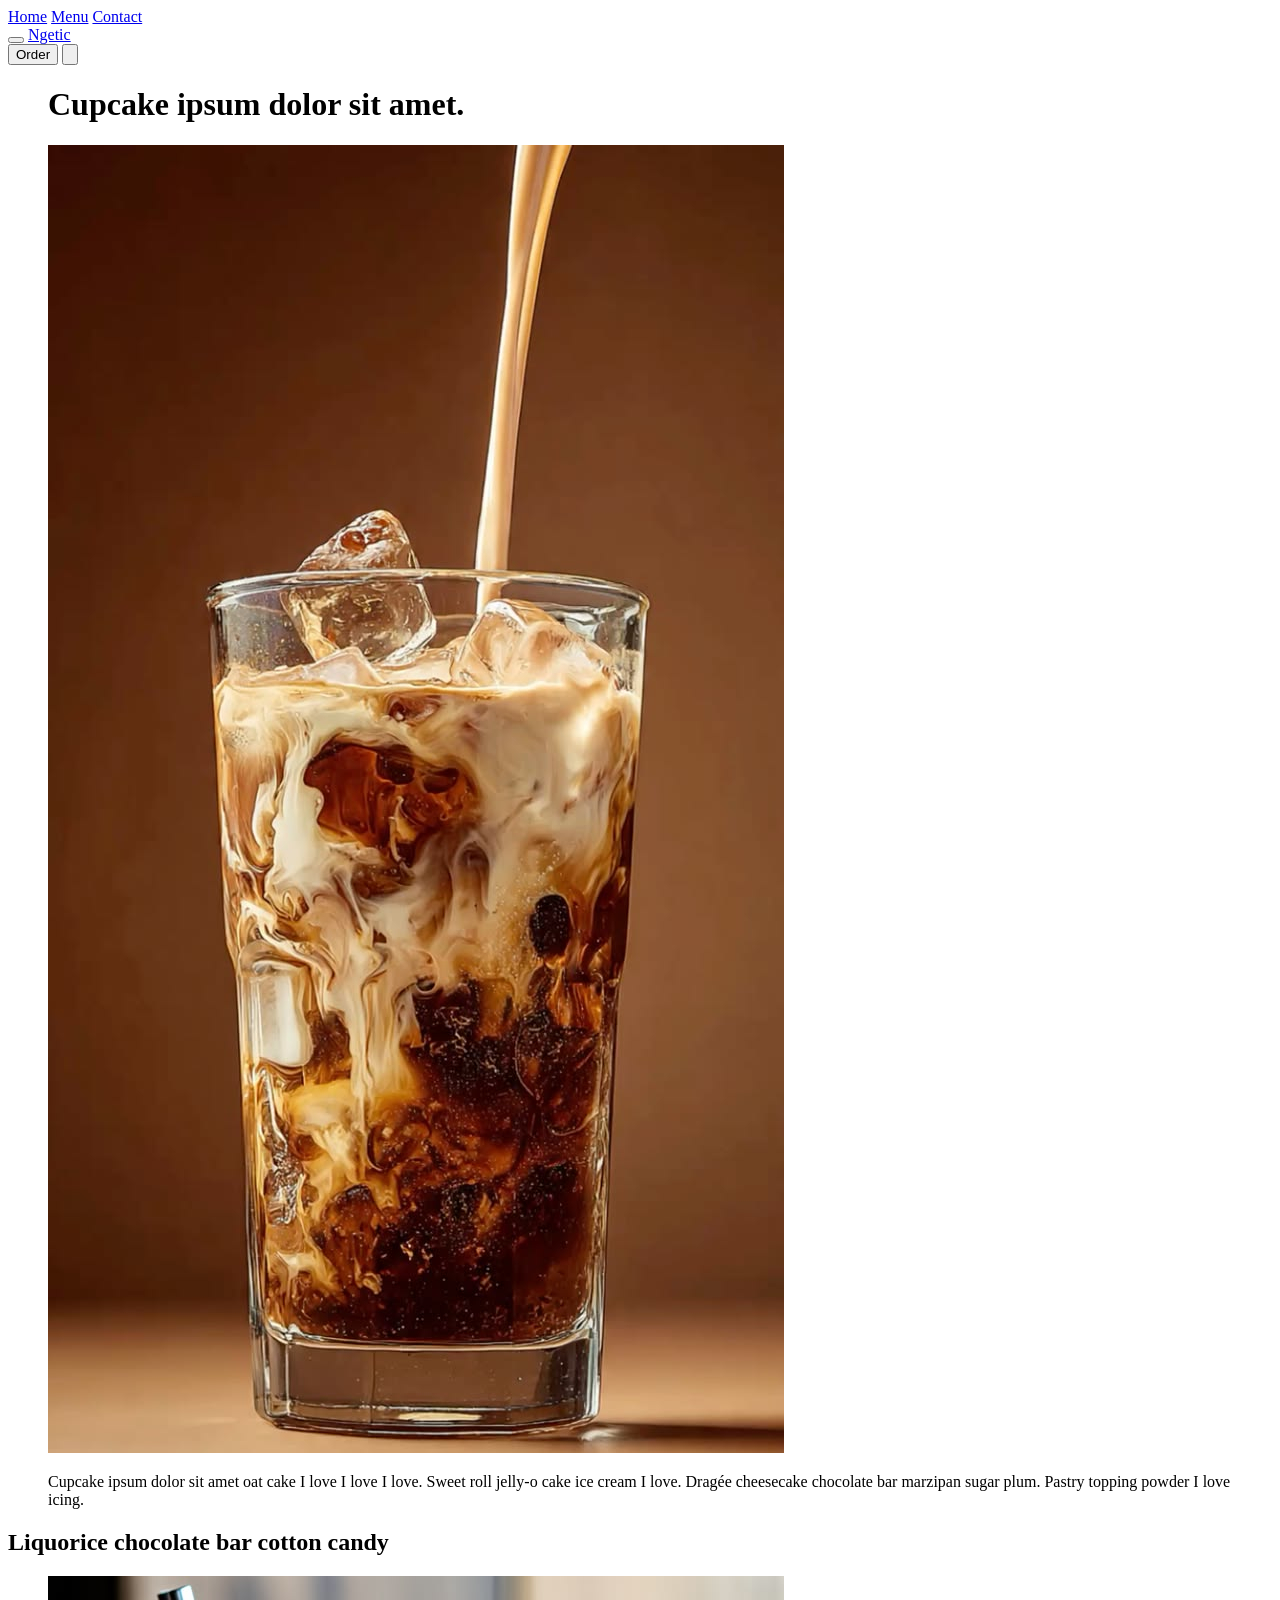
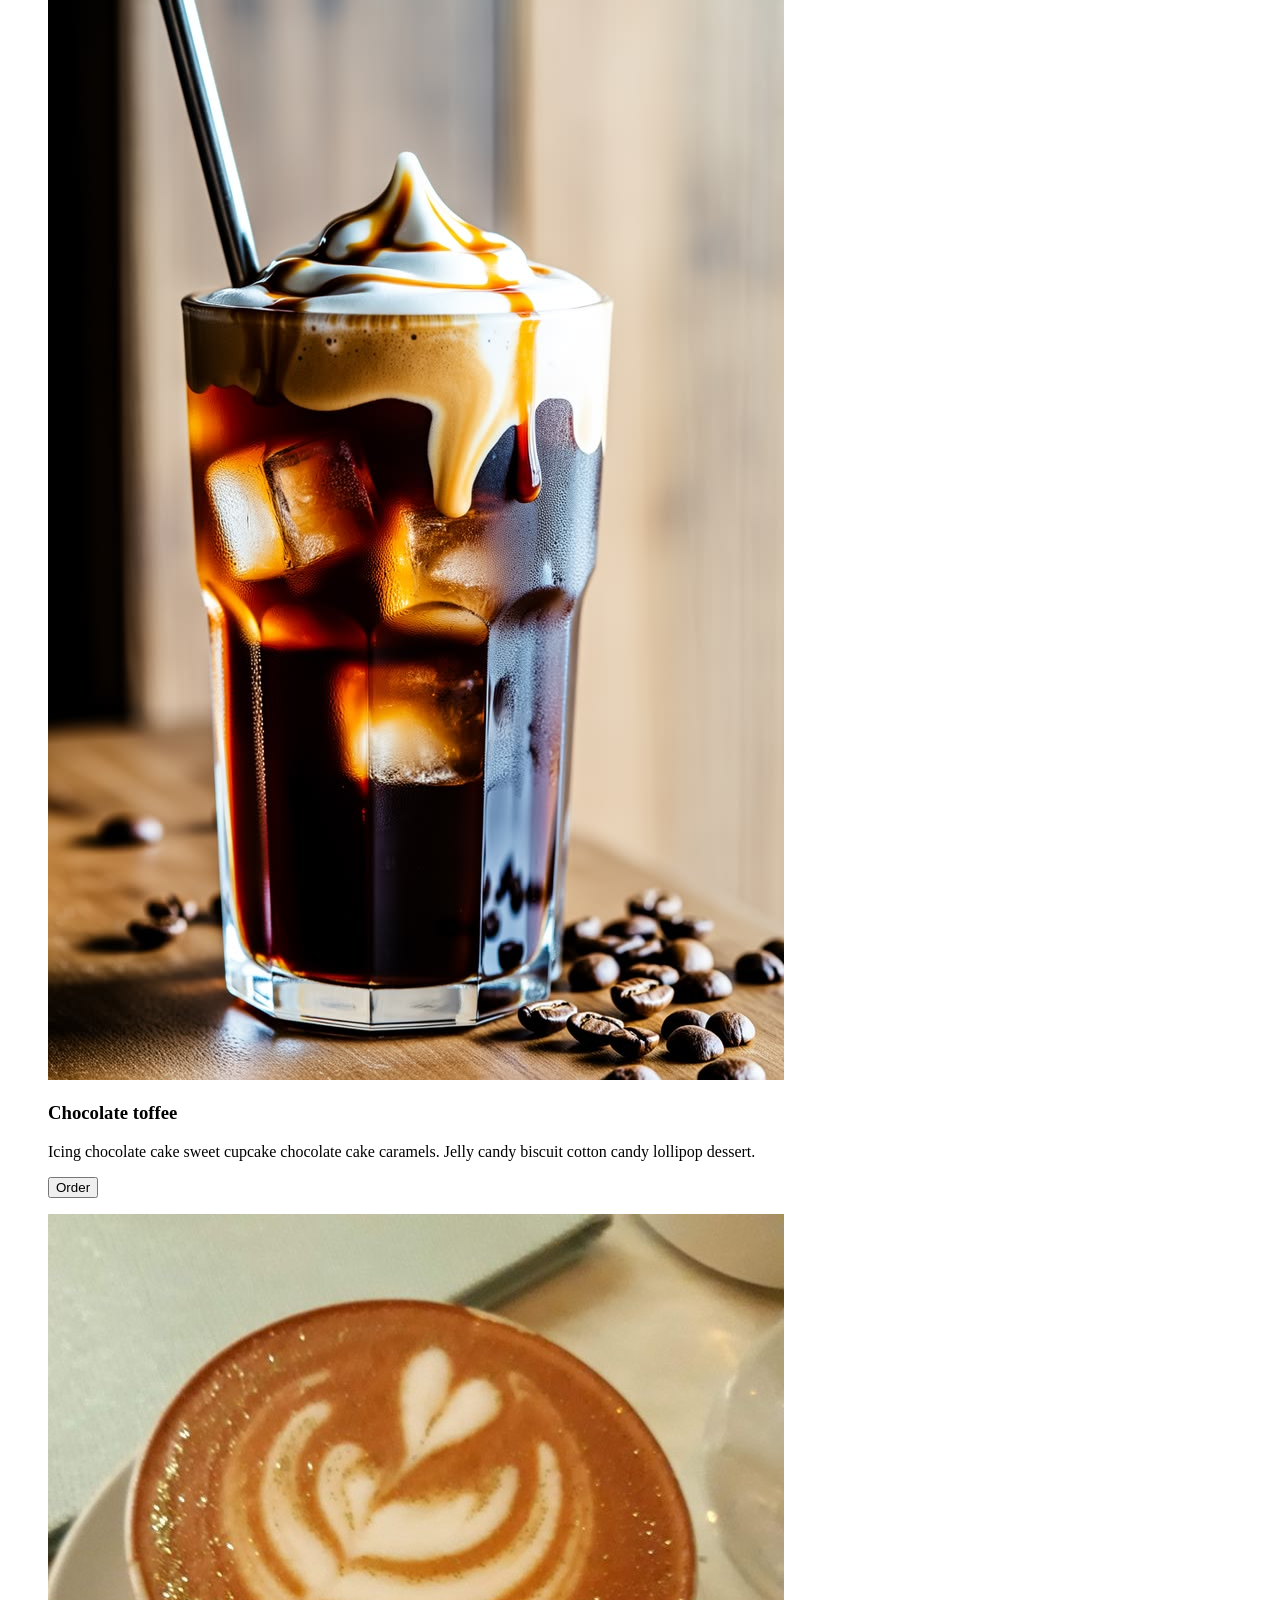
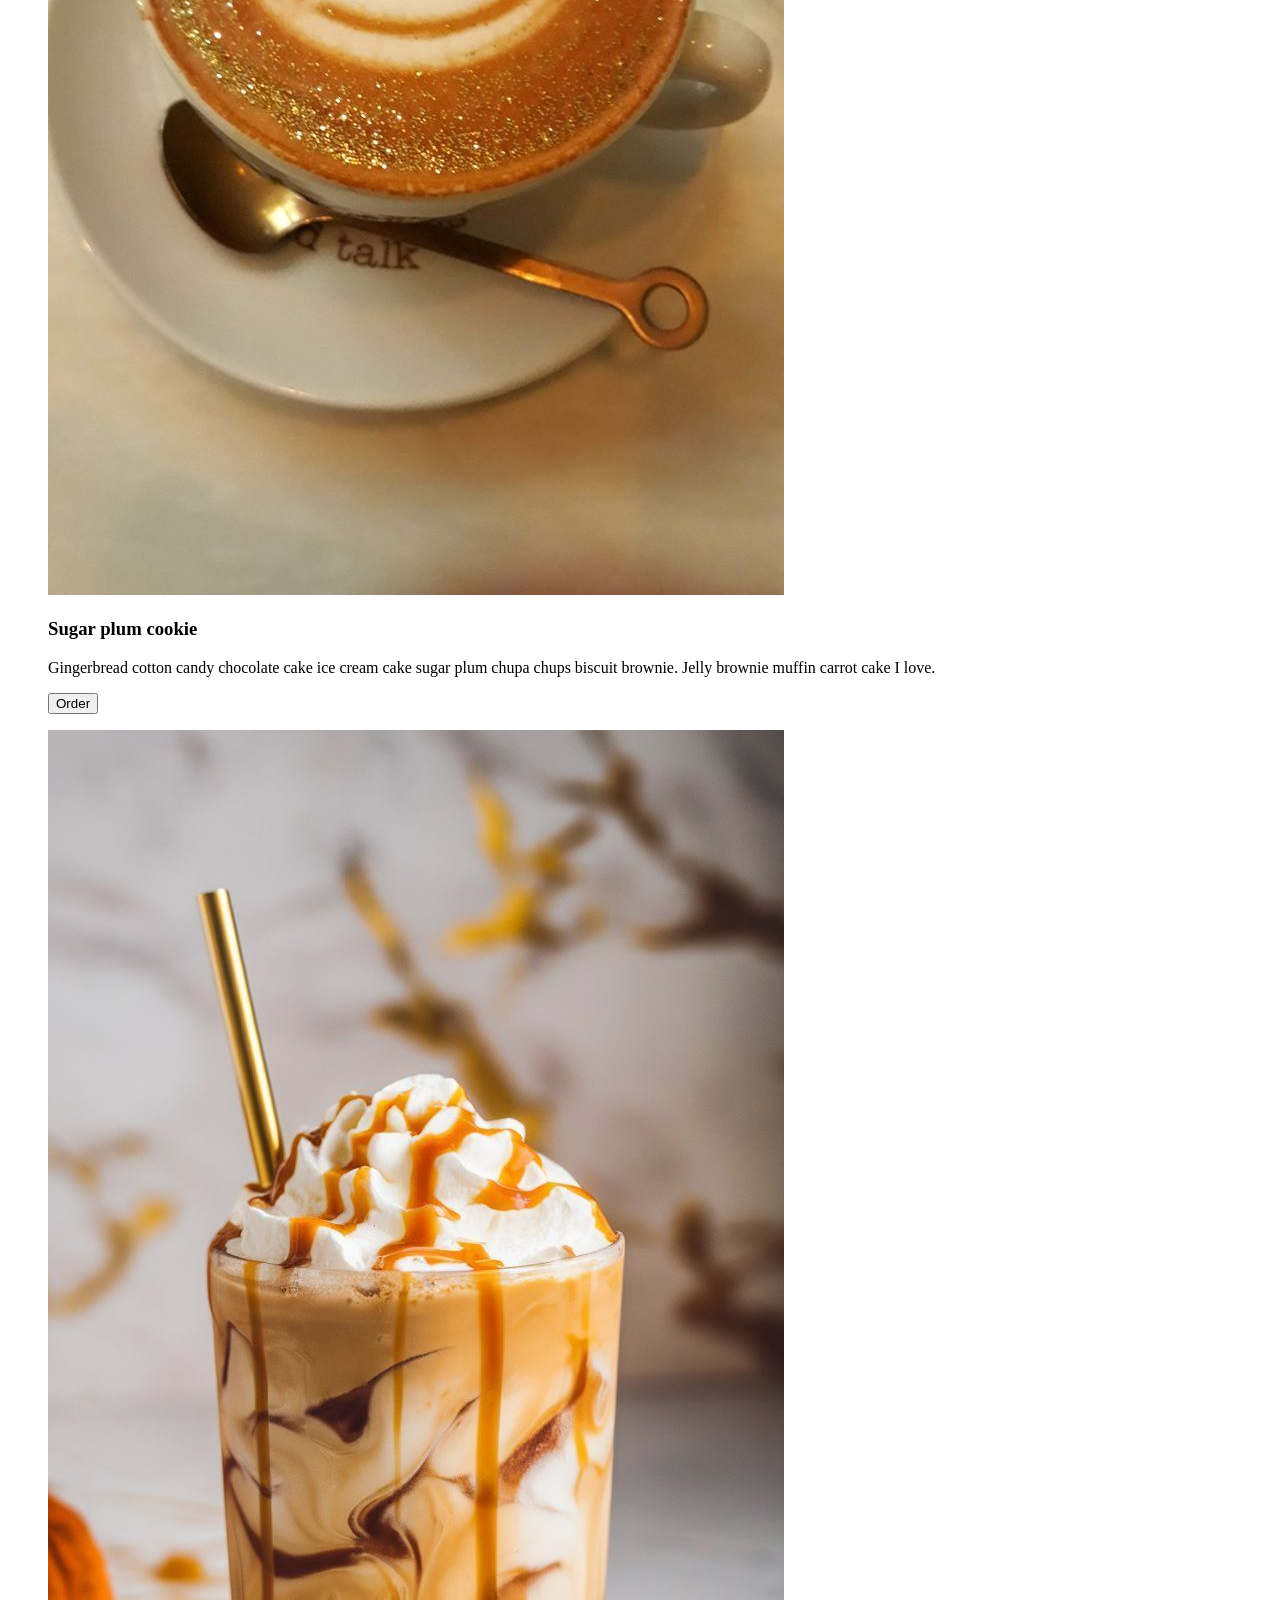
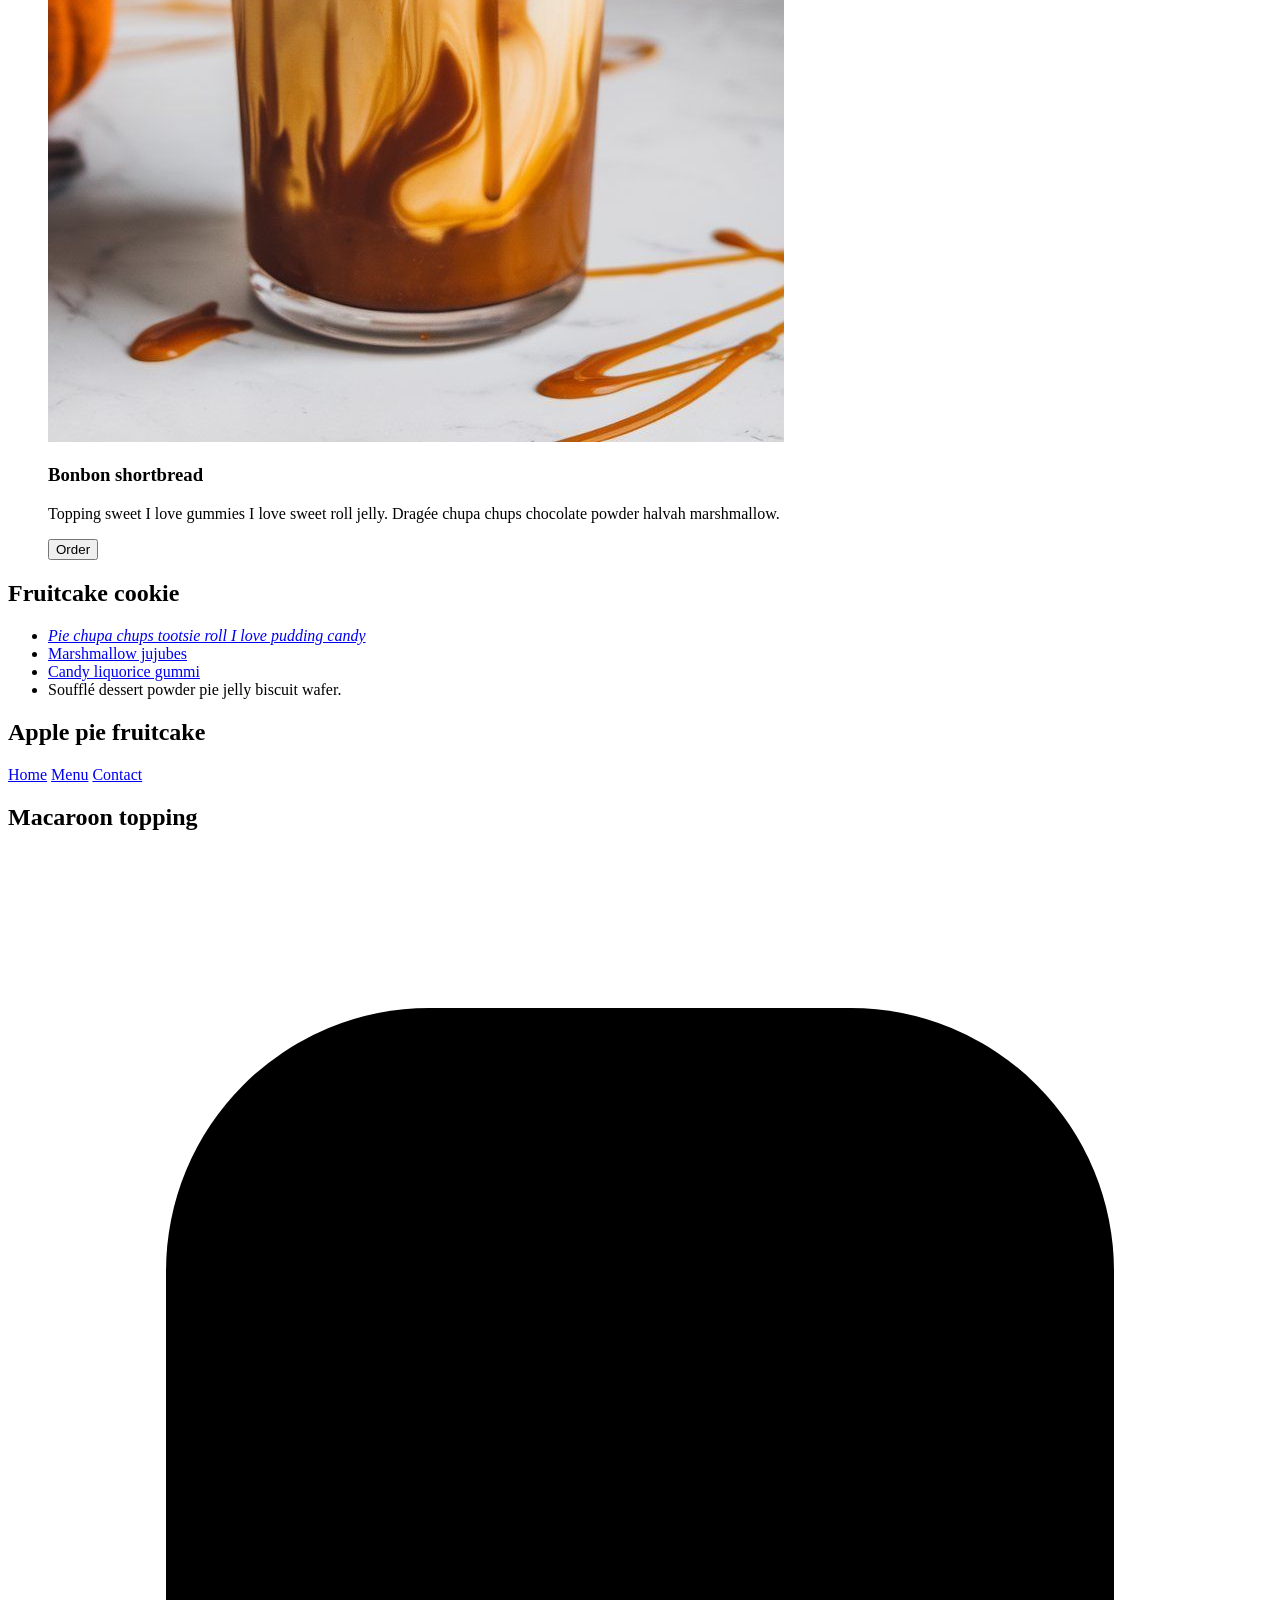
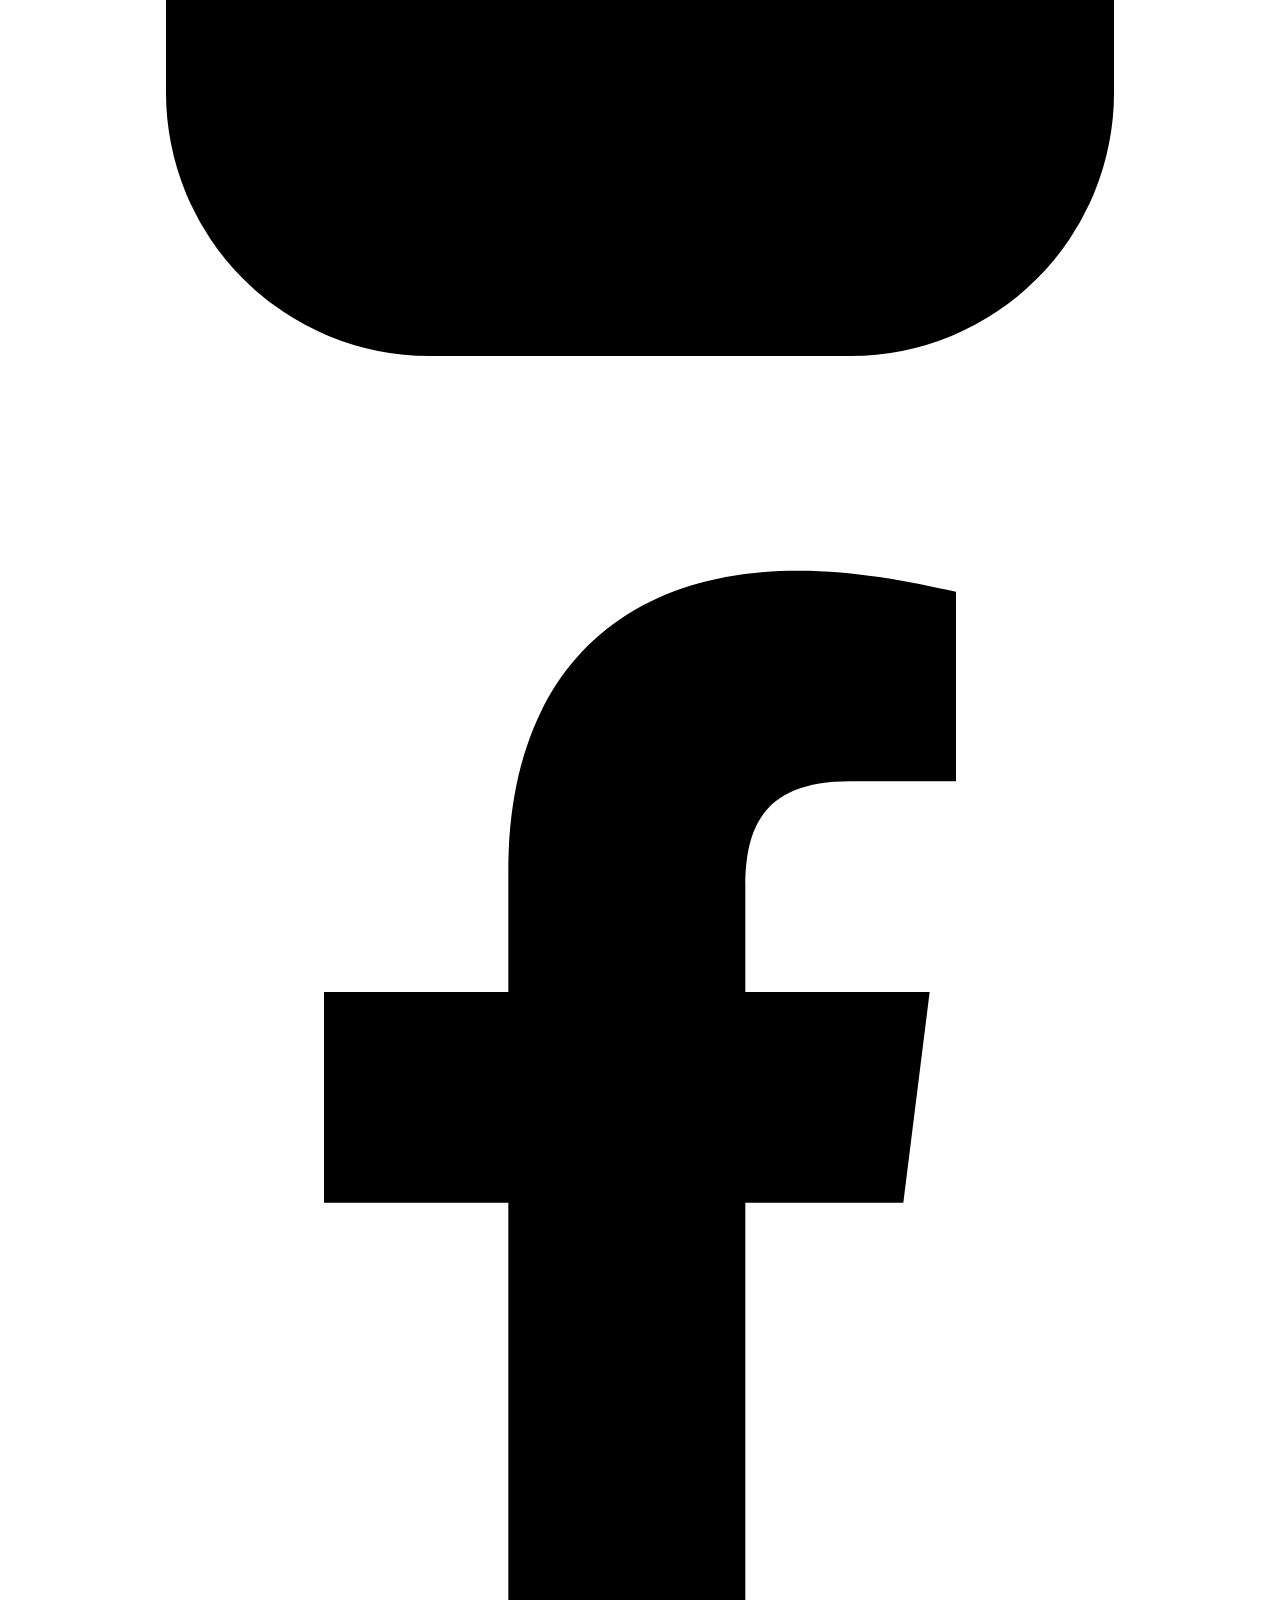
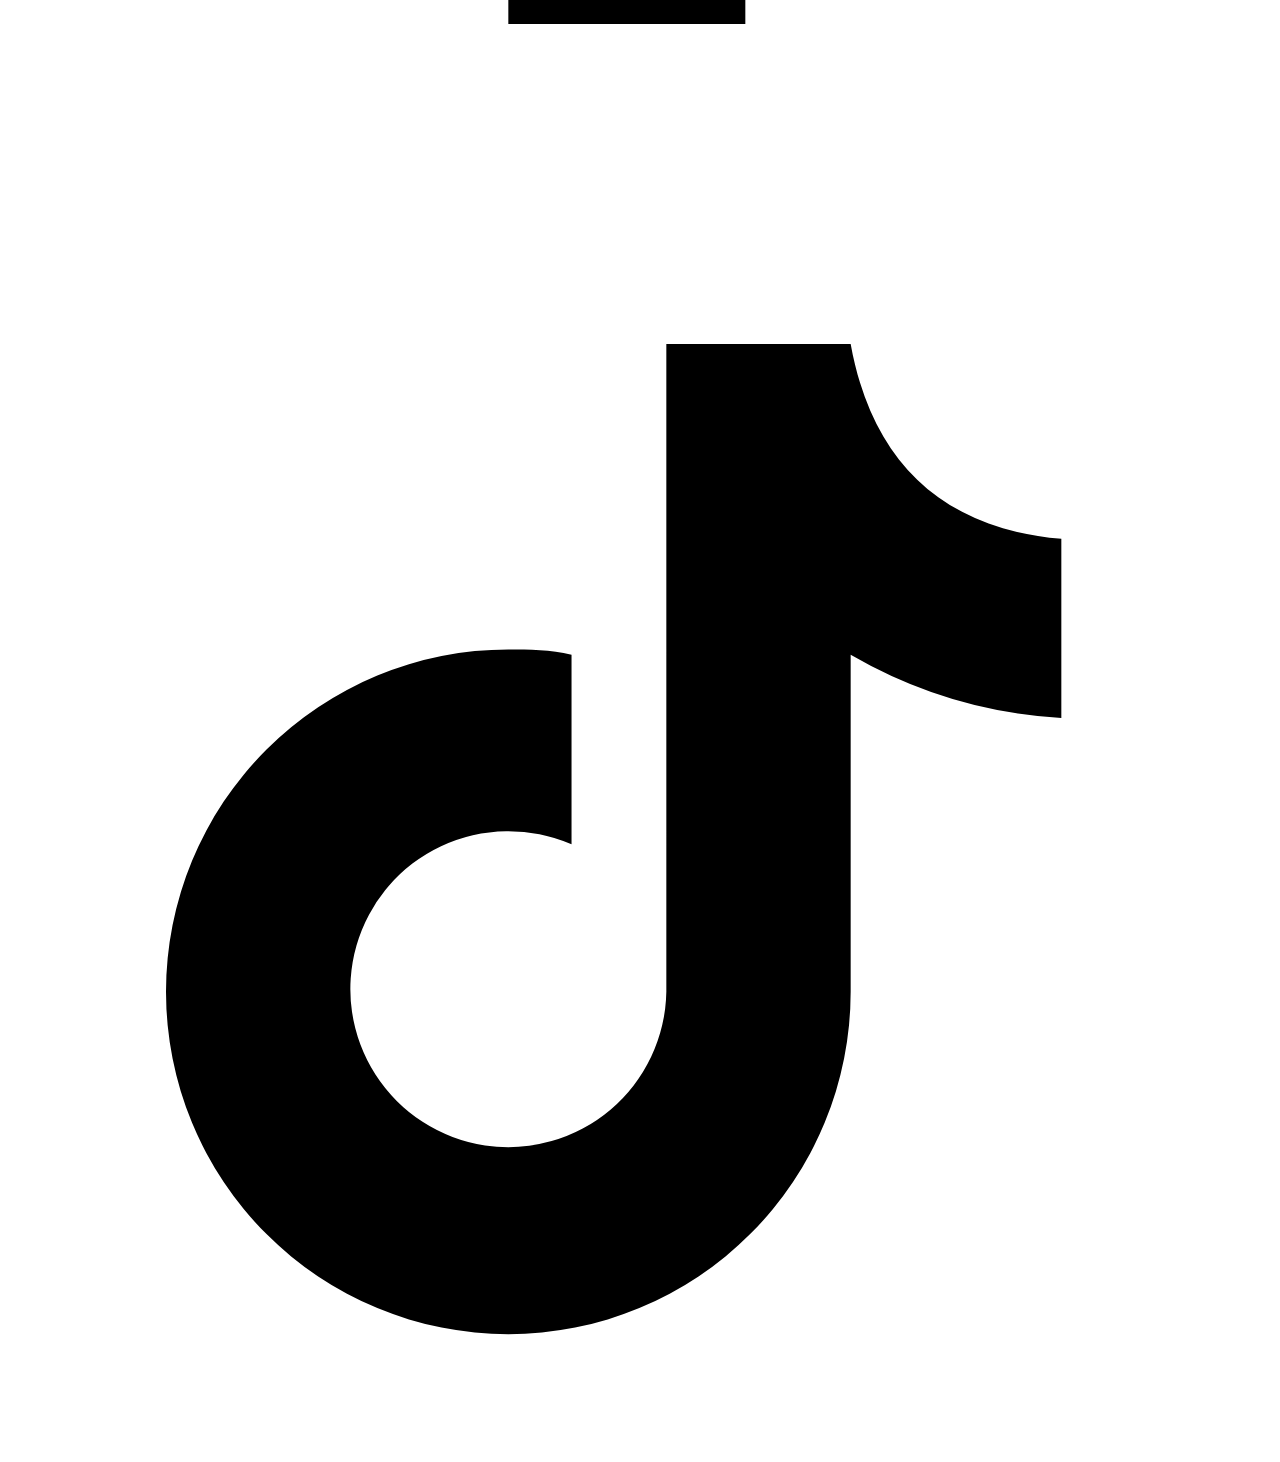
<file: lab-a/index.html>
<!doctype html>
<html lang="en">
<head>
    <meta charset="UTF-8">
    <meta name="viewport" content="width=device-width, initial-scale=1">
    <title>Cupcake ipsum dolor sit amet oat cake</title>

    <script src="//wi.arturk.pl/zen-style.js.php?styles[]=style-1&styles[]=style-2" defer></script>
<!--    <link rel="stylesheet" href="style-1.css">-->
</head>
<body>
    <header class="site-header bx-shadow" id="home">
        <nav id="main-navigation" aria-label="Main navigation">
            <a href="#home">Home</a>
            <a href="#menu">Menu</a>
            <a href="#contact">Contact</a>
        </nav>

        <button class="menu-toggle" type="button" aria-label="Open navigation" aria-expanded="false" aria-controls="main-navigation">
            <span></span>
            <span></span>
            <span></span>
        </button>

        <a class="site-name" href="#home">Ngetic</a>

        <section class="orders">
            <button class="order">Order</button>
            <button class="basket" type="button" aria-label="Basket">
                <!-- svg  wygenerowany przez AI -->
                <svg aria-hidden="true" viewBox="0 0 24 24" focusable="false">
                    <path d="M3 4h2l2.1 10.1a2 2 0 0 0 2 1.6h8.7a2 2 0 0 0 1.9-1.4L21 8H6"></path>
                    <circle cx="10" cy="20" r="1"></circle>
                    <circle cx="18" cy="20" r="1"></circle>
                </svg>
            </button>
        </section>

    </header>

    <main id="menu">
    <figure class="coffee-hero">
        <h1>Cupcake ipsum dolor sit amet.</h1>
        <div class="img-frame">
            <img src="assets/images/main_coffee.jpeg" alt="A glass of iced coffee">
        </div>
        <p>
            Cupcake ipsum dolor sit amet oat cake I love I love I love. Sweet roll jelly-o cake ice cream I love. Dragée cheesecake chocolate bar marzipan sugar plum. Pastry topping powder I love icing.
        </p>
    </figure>

    <section class="brewing-section" aria-labelledby="brewing-title">
        <h2 id="brewing-title">Liquorice chocolate bar cotton candy</h2>
        <div class="coffee-list">
            <figure class="coffee-card">
                <img src="assets/images/velvet_coffee.jpeg" alt="A freshly made Velvet Espresso">
                <figcaption>
                    <h3>Chocolate toffee</h3>
                    <p>Icing chocolate cake sweet cupcake chocolate cake caramels. Jelly candy biscuit cotton candy lollipop dessert.</p>
                    <button class="order" type="button">Order</button>
                </figcaption>
            </figure>
            <figure class="coffee-card">
                <img src="assets/images/golden_cappuccino.jpeg" alt="A Golden Cappuccino topped with milk foam">
                <figcaption>
                    <h3>Sugar plum cookie</h3>
                    <p>Gingerbread cotton candy chocolate cake ice cream cake sugar plum chupa chups biscuit brownie. Jelly brownie muffin carrot cake I love.</p>
                    <button class="order" type="button">Order</button>
                </figcaption>
            </figure>
            <figure class="coffee-card">
                <img src="assets/images/caramel_latte.jpeg" alt="A Caramel Latte ready to enjoy">
                <figcaption>
                    <h3>Bonbon shortbread</h3>
                    <p>Topping sweet I love gummies I love sweet roll jelly. Dragée chupa chups chocolate powder halvah marshmallow.</p>
                    <button class="order" type="button">Order</button>
                </figcaption>
            </figure>
            </div>
        </section>
    </main>

    <footer class="site-footer bx-shadow" id="contact">
        <section class="footer-contact">
            <h2>Fruitcake cookie</h2>
            <ul>
                <li><address><a href="https://maps.google.com/?q=12+Coffee+Street,+Krakow,+Poland">Pie chupa chups tootsie roll I love pudding candy</a></address></li>
                <li><a href="tel:+48123456789">Marshmallow jujubes</a></li>
                <li><a href="mailto:hello@ngetic.cafe">Candy liquorice gummi</a></li>
                <li>Soufflé dessert powder pie jelly biscuit wafer.</li>
            </ul>
        </section>
        <section class="footer-navigation">
        <h2>Apple pie fruitcake</h2>
            <nav aria-label="Footer navigation">
                <a href="#home">Home</a>
                <a href="#menu">Menu</a>
                <a href="#contact">Contact</a>
            </nav>
        </section>
        <section class="footer-social">
            <h2>Macaroon topping</h2>
            <nav aria-label="Social media">
                <a href="https://www.instagram.com/" aria-label="Instagram">
                    <svg aria-hidden="true" viewBox="0 0 24 24" focusable="false">
                        <rect x="3" y="3" width="18" height="18" rx="5"></rect>
                        <circle cx="12" cy="12" r="4"></circle>
                        <circle cx="17.5" cy="6.5" r="1"></circle>
                    </svg>
                </a>
                <a href="https://www.facebook.com/" aria-label="Facebook">
                    <svg aria-hidden="true" viewBox="0 0 24 24" focusable="false">
                        <path d="M14 21v-8h3l.5-4H14V7c0-1.2.4-2 2-2h2V1.4C17.1 1.2 16.1 1 15 1c-3.4 0-5.5 2-5.5 5.7V9H6v4h3.5v8H14z"></path>
                    </svg>
                </a>
                <a href="https://www.tiktok.com/" aria-label="TikTok">
                    <svg aria-hidden="true" viewBox="0 0 24 24" focusable="false">
                        <path d="M16 3c.4 2.2 1.7 3.5 4 3.7v3.4a9 9 0 0 1-4-1.2v6.4a6.5 6.5 0 1 1-6.5-6.5c.4 0 .8 0 1.2.1v3.6a3 3 0 1 0 1.8 2.8V3H16z"></path>
                    </svg>
                </a>
            </nav>
        </section>
    </footer>

    <script>
        const menuToggle = document.querySelector(".menu-toggle");
        const mainNavigation = document.querySelector("#main-navigation");

        menuToggle.addEventListener("click", () => {
            const isExpanded = menuToggle.getAttribute("aria-expanded") === "true";
            menuToggle.setAttribute("aria-expanded", String(!isExpanded));
            menuToggle.setAttribute("aria-label", isExpanded ? "Open navigation" : "Close navigation");
            mainNavigation.classList.toggle("is-open", !isExpanded);
        });

        mainNavigation.addEventListener("click", (event) => {
            if (event.target instanceof HTMLAnchorElement) {
                menuToggle.setAttribute("aria-expanded", "false");
                menuToggle.setAttribute("aria-label", "Open navigation");
                mainNavigation.classList.remove("is-open");
            }
        });
    </script>
</body>
</html>
</file>
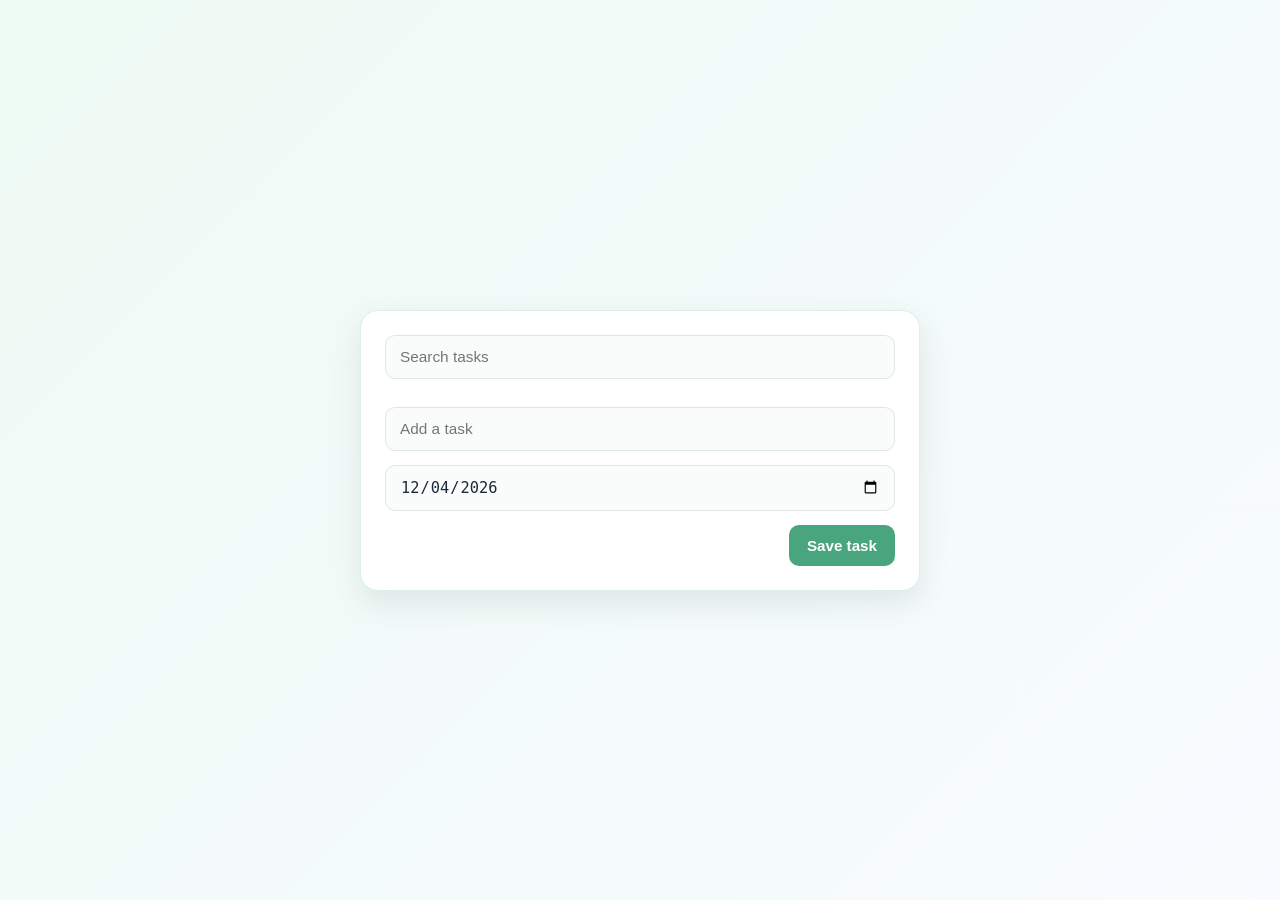
<file: lab-b/index.html>
<!doctype html>
<html lang="en">
<head>
    <meta charset="UTF-8">
    <meta name="viewport" content="width=device-width, initial-scale=1">
    <title>Paweł Ewald (55592) - AI LAB B</title>

    <link rel="stylesheet" href="styles.css" type="text/css">
    <script src="scripts.js" defer></script>
</head>
<body>
<main class="container">
    <input class="task_search" type="search" placeholder="Search tasks" aria-label="Search tasks">
    <section class="task_list">
        <div class="task_item hidden">
            <input class="task_checkbox" type="checkbox" aria-label="Mark task complete">
            <span class="span_name"></span>
            <span class="span_date"></span>
            <button class="btn_remove_task" type="button" aria-label="Remove task" onclick="removeTask(this)">Remove</button>
        </div>
    </section>

    <input class="task_add" type="text" placeholder="Add a task" aria-label="New task">
    <input class="task_date" type="date" aria-label="Task date" min="" required>
    <button class="task_save" type="submit" onclick="addTask()">Save task</button>
</main>
</body>
</html>
</file>
<file: lab-a/style-1.css>
@import url('https://fonts.googleapis.com/css2?family=Lora:ital,wght@0,400;0,500;0,600;1,400&family=Playfair+Display:ital,wght@0,600;0,700;0,800;1,400;1,600;1,700&display=swap');

@font-face {
  font-family: "Ngetic";
  src: url("assets/fonts/NgeticModern-Regular.otf") format("opentype");
  font-style: normal;
}

@font-face {
  font-family: "Ngetic";
  src: url("assets/fonts/NgeticModern-Italic.otf") format("opentype");
  font-style: italic;
}

:root
{
  --primary-color: #261714;
  --secondary-color: #E8D1C5;
  --third-color: #F3E8DF;
  --text-color: #d9d4d0;
  --text-secondary-color: #57595B;
  --font-family: "Lora", "Georgia", "Charter", serif;
  --font-heading: "Playfair Display", "Georgia", "Baskerville", serif;
  --font-body: "Lora", "Georgia", "Charter", serif;
}

h1, h2, h3, h4, h5, h6 {
  font-family: var(--font-heading);
  font-weight: 700;
  letter-spacing: 0.02em;
}

p {
  font-family: var(--font-body);
  line-height: 1.7;
}

* {
  box-sizing: border-box;
}

html {
  min-height: 100%;
  scroll-behavior: smooth;
}

body {
  min-height: 100vh;
  margin: 0;
  display: flex;
  flex-direction: column;
  background: radial-gradient(
    circle at 50% 50%,
    #663f32 0%,
    var(--primary-color) 70%
  );
  color: var(--text-color);
  font-family: var(--font-family);
  font-size: 1.5rem;

}

#home {
  display: flex;
  flex-direction: row;
  background-color: rgb(0 0 0 / 0.3);
  position: sticky;
  top: 0;
  z-index: 10;
  width: 100%;
  -webkit-backdrop-filter: blur(12px);
  backdrop-filter: blur(12px);
}

.bx-shadow{
  box-shadow: 0px 0px 20px 10px rgb(0 0 0 / 0.5);

}

a {
  color: inherit;
  text-decoration: none;
}

.site-header {
  display: flex;
  align-items: center;
  justify-content: space-between;
  gap: 2rem;
  padding: 1.5rem clamp(1.5rem, 7vw, 6rem);
  background-color: var(--primary-color);
}

.site-name {
  font-size: 1.5rem;
  font-weight: bold;
}

.site-header nav,
.site-footer nav {
  display: flex;
  flex-wrap: wrap;
  gap: 1.5rem;
}

.menu-toggle {
  display: none;
  width: 2.75rem;
  height: 2.75rem;
  flex-direction: column;
  justify-content: center;
  gap: 0.35rem;
  padding: 0.6rem;
  border: 1px solid currentColor;
  border-radius: 0.55rem;
  background: transparent;
  color: var(--text-color);
  cursor: pointer;
}

.menu-toggle span {
  width: 100%;
  height: 2px;
  border-radius: 2px;
  background: currentColor;
}

.menu-toggle:focus-visible {
  outline: 2px solid #fff;
  outline-offset: 3px;
}

.orders {
  display: flex;
  align-items: center;
  gap: 0.75rem;
}

.orders button {
  font: inherit;
  cursor: pointer;
  transition: background-color 160ms ease, box-shadow 160ms ease, color 160ms ease;
}

.orders .order {
  padding: 0.6rem 1.2rem;
  border: 0;
  border-radius: 0.65rem;
  background-color: #c16a3d;
  color: #fff;
  font-weight: bold;
}

.orders .order:hover {
  background-color: #a9542d;
  box-shadow: 0 3px 10px rgb(193 106 61 / 0.55);
}

.orders .basket {
  display: grid;
  width: 2.8rem;
  height: 2.8rem;
  place-items: center;
  padding: 0.55rem;
  border: 1px solid #fff;
  border-radius: 0.55rem;
  background-color: transparent;
  color: #fff;
}

.orders .basket svg {
  width: 100%;
  height: 100%;
  fill: none;
  stroke: currentColor;
  stroke-linecap: round;
  stroke-linejoin: round;
  stroke-width: 1.7;
}

.orders .basket:hover {
  background-color: #f5f5f5;
  color: var(--primary-color);
  box-shadow: 0 2px 7px rgb(255 255 255 / 0.3);
}

.orders button:focus-visible {
  outline: 2px solid #fff;
  outline-offset: 3px;
}

.site-header a:hover,
.site-footer a:hover {
  text-decoration: underline;
  text-underline-offset: 0.25em;
}

main {
  flex: 1;
  min-height: 20rem;
  display: flex;
  flex-direction: column;
  align-items: center;
  gap: 5rem;
  padding: 4rem 0 4rem;
}

.coffee-hero {
  width: min(calc(100% - 3rem), 28rem);
  margin: 0;
  text-align: center;
  border-radius: 30px;
}

.coffee-hero h1 {
  margin: 0 auto 1.25rem;
  padding: 0.5rem 1rem 1rem;
  font-family: var(--font-heading);
  font-size: clamp(1.75rem, 5vw, 3rem);
  font-weight: 700;
  font-style: italic;
  text-align: center;
  text-transform: capitalize;
  letter-spacing: 0.02em;
  color: var(--third-color);
  text-shadow: 0 4px 15px rgba(0, 0, 0, 0.45);
  border-bottom: 2px solid rgba(232, 209, 197, 0.35);
  display: block;
}

.coffee-hero img {
  display: block;
  width: 100%;
  height: auto;
  margin-inline: auto;
  border-radius: 30px;
  object-fit: cover;
  max-height: 70vh;
}

.coffee-hero p {
  width: 100%;
  margin: 1.25rem 0 0;
  padding: 1.25rem 1.5rem;
  font-family: var(--font-body);
  font-size: clamp(1rem, 1.1vw + 0.75rem, 1.35rem);
  font-style: italic;
  line-height: 1.75;
  text-align: justify;
  color: var(--secondary-color);
  background-color: rgba(0, 0, 0, 0.28);
  border: 1px solid rgba(232, 209, 197, 0.2);
  border-radius: 14px;
  box-shadow: inset 0 2px 6px rgba(0, 0, 0, 0.25);
}

.brewing-section {
  width: 100%;
  padding: 4rem clamp(1.5rem, 7vw, 6rem);
  background-color: var(--secondary-color);
  color: var(--primary-color);
  text-align: center;
}

.brewing-section h2 {
  margin: 0 auto 2.5rem;
  padding: 0.8rem 2.2rem;
  font-family: var(--font-heading);
  font-size: clamp(1.75rem, 4vw, 2.75rem);
  font-weight: 800;
  font-style: normal;
  text-align: center;
  text-transform: uppercase;
  letter-spacing: 0.05em;
  color: var(--primary-color);
  background-color: rgba(38, 23, 20, 0.06);
  border-top: 2px solid var(--primary-color);
  border-bottom: 2px solid var(--primary-color);
  border-radius: 4px;
  display: inline-block;
}

.coffee-list {
  display: grid;
  grid-template-columns: repeat(3, minmax(0, 1fr));
  gap: 1.5rem;
}

.coffee-card {
  display: flex;
  min-height: 16rem;
  flex-direction: column;
  justify-content: center;
  margin: 0;
  padding: 2rem;
  border-radius: 1rem;
  background-color: var(--third-color);
  color: var(--text-secondary-color);
}

.coffee-card img {
  display: block;
  width: 100%;
  height: 25rem;
  margin-bottom: 1.25rem;
  border-radius: 0.65rem;
  object-fit: cover;
}

.coffee-card h3 {
  margin: 0 0 0.75rem;
  padding: 0.25rem 0 0.75rem;
  font-family: var(--font-heading);
  font-size: 1.5rem;
  font-weight: 700;
  font-style: normal;
  text-align: center;
  text-transform: capitalize;
  letter-spacing: 0.02em;
  color: var(--primary-color);
  border-bottom: 1px solid rgba(38, 23, 20, 0.15);
}

.coffee-card p {
  margin: 0 0 1.5rem;
  padding: 0.5rem 0.5rem 0;
  font-family: var(--font-body);
  font-size: 1.05rem;
  font-style: normal;
  line-height: 1.65;
  text-align: center;
  color: #5c4033;
}

.coffee-card .order {
  padding: 0.6rem 1.2rem;
  border: 0;
  border-radius: 0.65rem;
  background-color: #c16a3d;
  color: #fff;
  font: inherit;
  font-size: 1.1rem;
  font-weight: bold;
  cursor: pointer;
  transition: background-color 160ms ease, box-shadow 160ms ease;
}

.coffee-card .order:hover {
  background-color: #a9542d;
  box-shadow: 0 3px 10px rgb(193 106 61 / 0.35);
}

.coffee-card .order:focus-visible {
  outline: 2px solid var(--primary-color);
  outline-offset: 3px;
}

.site-footer {
  display: grid;
  grid-template-columns: repeat(3, minmax(0, 1fr));
  gap: 2rem;
  padding: 3rem clamp(1.5rem, 7vw, 6rem);
  background-color: var(--primary-color);

}

.img-frame{
  width: 80%;
  margin: 0 auto;
  display: flex;
  justify-content: center;
  align-items: center;
  border-radius: 30px;
  overflow: hidden;
}

.site-footer h2 {
  margin: 0 0 1rem;
  padding-bottom: 0.5rem;
  font-family: var(--font-heading);
  font-size: 1.25rem;
  font-weight: 600;
  font-style: italic;
  text-align: left;
  text-transform: capitalize;
  letter-spacing: 0.03em;
  color: var(--secondary-color);
  border-bottom: 1px dashed rgba(232, 209, 197, 0.35);
}

.site-footer p,
.site-footer address {
  margin: 0 0 0.65rem;
  padding-left: 0.25rem;
  font-family: var(--font-body);
  font-size: 1rem;
  font-style: normal;
  line-height: 1.65;
  text-align: left;
  color: var(--secondary-color);
}

.footer-contact ul {
  margin: 0;
  padding-left: 1.5rem;
}

.footer-contact li {
  margin-bottom: 0.65rem;
  font-family: var(--font-body);
  font-size: 1rem;
  line-height: 1.65;
  color: var(--secondary-color);
}

.footer-contact address {
  margin: 0;
}

.site-footer nav {
  flex-direction: column;
  gap: 0.65rem;
}

.footer-social nav {
  flex-direction: row;
  gap: 1rem;
}

.footer-social svg {
  display: block;
  width: 1.75rem;
  height: 1.75rem;
  fill: none;
  stroke: currentColor;
  stroke-linecap: round;
  stroke-linejoin: round;
  stroke-width: 1.8;
}

.footer-social a:nth-child(2) svg,
.footer-social a:nth-child(3) svg {
  fill: currentColor;
  stroke: none;
}

@media (max-width: 1000px) {
  .site-header {
    align-items: flex-start;
    flex-direction: column;
  }

  .orders {
    align-self: flex-end;
  }

  .site-footer {
    grid-template-columns: 1fr;
  }

  .coffee-list {
    grid-template-columns: 1fr;
  }
}

@media (max-width: 800px) {
  .site-header {
    align-items: center;
    flex-direction: row;
    flex-wrap: wrap;
    gap: 0.75rem;
    padding: 1rem clamp(1rem, 5vw, 2rem);
  }

  .menu-toggle {
    display: flex;
    order: 1;
  }

  .site-name {
    order: 2;
  }

  .orders {
    align-self: auto;
    order: 3;
    margin-left: auto;
  }

  .site-header nav {
    display: none;
    width: 100%;
    flex-direction: column;
    order: 4;
    gap: 0.75rem;
    padding-top: 0.75rem;
    border-top: 1px solid rgb(255 255 255 / 0.2);
  }

  .site-header nav.is-open {
    display: flex;
  }
}

@media (min-width: 1600px) {
  .coffee-hero {
    width: min(calc(100% - 3rem), 46rem);
  }

  .coffee-hero h1 {
    font-size: clamp(3rem, 3vw, 4rem);
  }

  .coffee-hero img {
    width: 100%;
    max-width: 36rem;
    height: auto;
    max-height: 60vh;
    object-fit: contain;
  }

  .coffee-hero p {
    font-size: clamp(1.4rem, 0.5vw + 1rem, 1.7rem);
  }

}
</file>
<file: lab-b/styles.css>
* {
  box-sizing: border-box;
}

body {
  margin: 0;
  min-height: 100vh;
  display: flex;
  align-items: center;
  justify-content: center;
  background: linear-gradient(135deg, #eefaf4 0%, #f8fbff 100%);
  font-family: Arial, sans-serif;
  color: #1d2a35;
}

.container {
  width: min(560px, 90vw);
  background: #ffffff;
  border: 1px solid #dfeee6;
  border-radius: 18px;
  box-shadow: 0 12px 30px rgba(58, 89, 77, 0.12);
  padding: 24px;
  display: flex;
  flex-direction: column;
  gap: 14px;
}

.task_search,
.task_add,
.task_date {
  width: 100%;
  border: 1px solid #dfe7e4;
  border-radius: 10px;
  padding: 12px 14px;
  font-size: 0.96rem;
  background: #f9fcfb;
  color: #1d2a35;
}

.task_search:focus,
.task_add:focus,
.task_date:focus {
  outline: 2px solid #7ec9aa;
  outline-offset: 1px;
}

.task_list {
  display: grid;
  gap: 12px;
}

.task_item {
  display: grid;
  grid-template-columns: 24px minmax(0, 1fr) auto auto;
  align-items: center;
  column-gap: 12px;
  row-gap: 8px;
  padding: 12px 14px;
  border: 1px solid #edf2ef;
  border-radius: 12px;
  background: #f8fbf9;
}

.task_checkbox {
  width: 18px;
  height: 18px;
  accent-color: #49a57d;
  cursor: pointer;
}

.span_name {
  width: 80%;
  min-height: 1.5rem;
  font-size: 1rem;
  font-weight: 600;
  color: #22323d;
  overflow: hidden;
  text-overflow: ellipsis;
  white-space: nowrap;
}

.span_date {
  font-size: 0.82rem;
  color: #5c6f78;
  background: #edf7f1;
  border-radius: 999px;
  padding: 6px 10px;
  text-align: center;
}

.btn_remove_task {
  border: none;
  background: #fbe4e4;
  color: #b44848;
  border-radius: 8px;
  padding: 8px 10px;
  font-weight: 700;
  cursor: pointer;
  transition: opacity 0.2s ease;
}

.btn_remove_task:hover,
.task_save:hover {
  opacity: 0.9;
}

.task_add,
.task_date {
  display: block;
}

.task_save {
  align-self: flex-end;
  border: none;
  background: #49a57d;
  color: #fff;
  border-radius: 10px;
  padding: 12px 18px;
  font-size: 0.95rem;
  font-weight: 700;
  cursor: pointer;
  transition: opacity 0.2s ease;
}

.hidden{
  display: none;
}

input[type="date"]::-webkit-clear-button {
  display: none;
  -webkit-appearance: none;
}

@media (max-width: 480px) {
  .container {
    padding: 18px;
  }

  .task_item {
    grid-template-columns: 20px minmax(0, 1fr) auto;
  }

  .span_date {
    grid-column: 2 / span 2;
    justify-self: start;
  }
}
</file>
